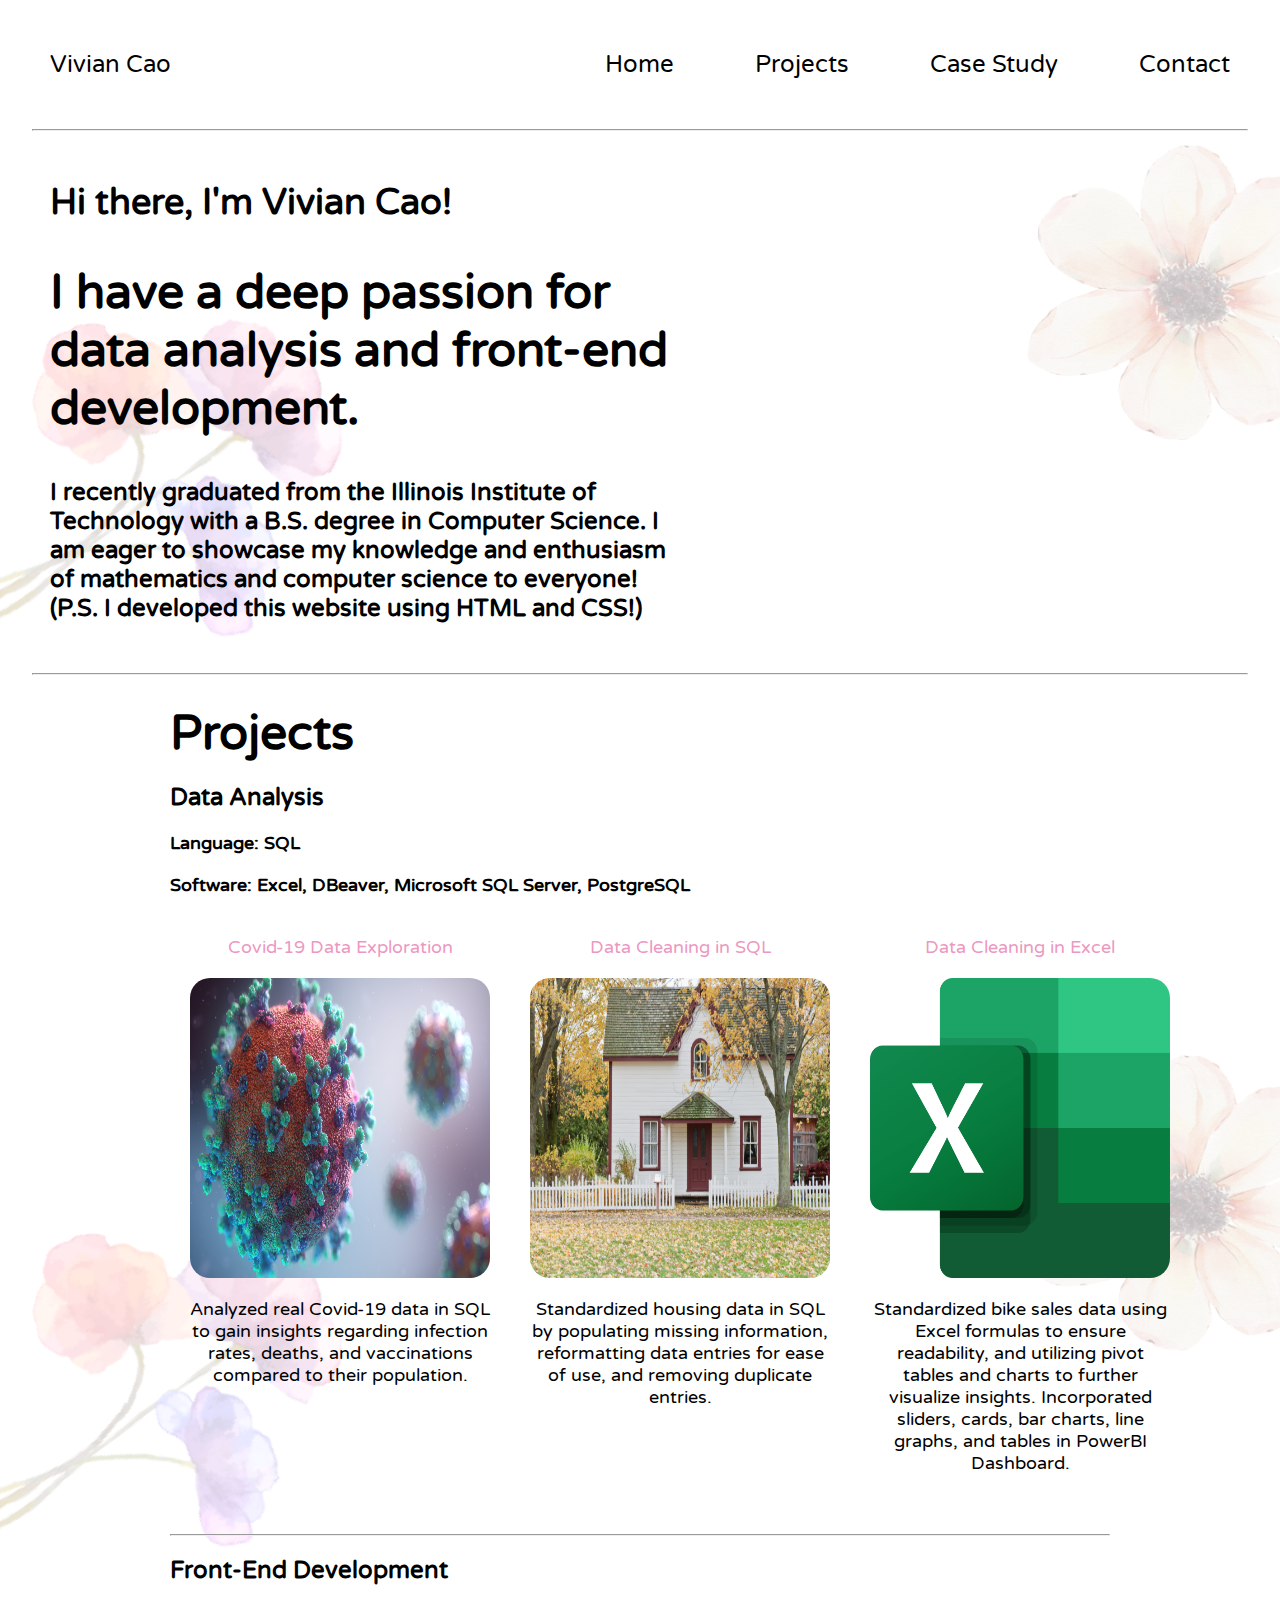
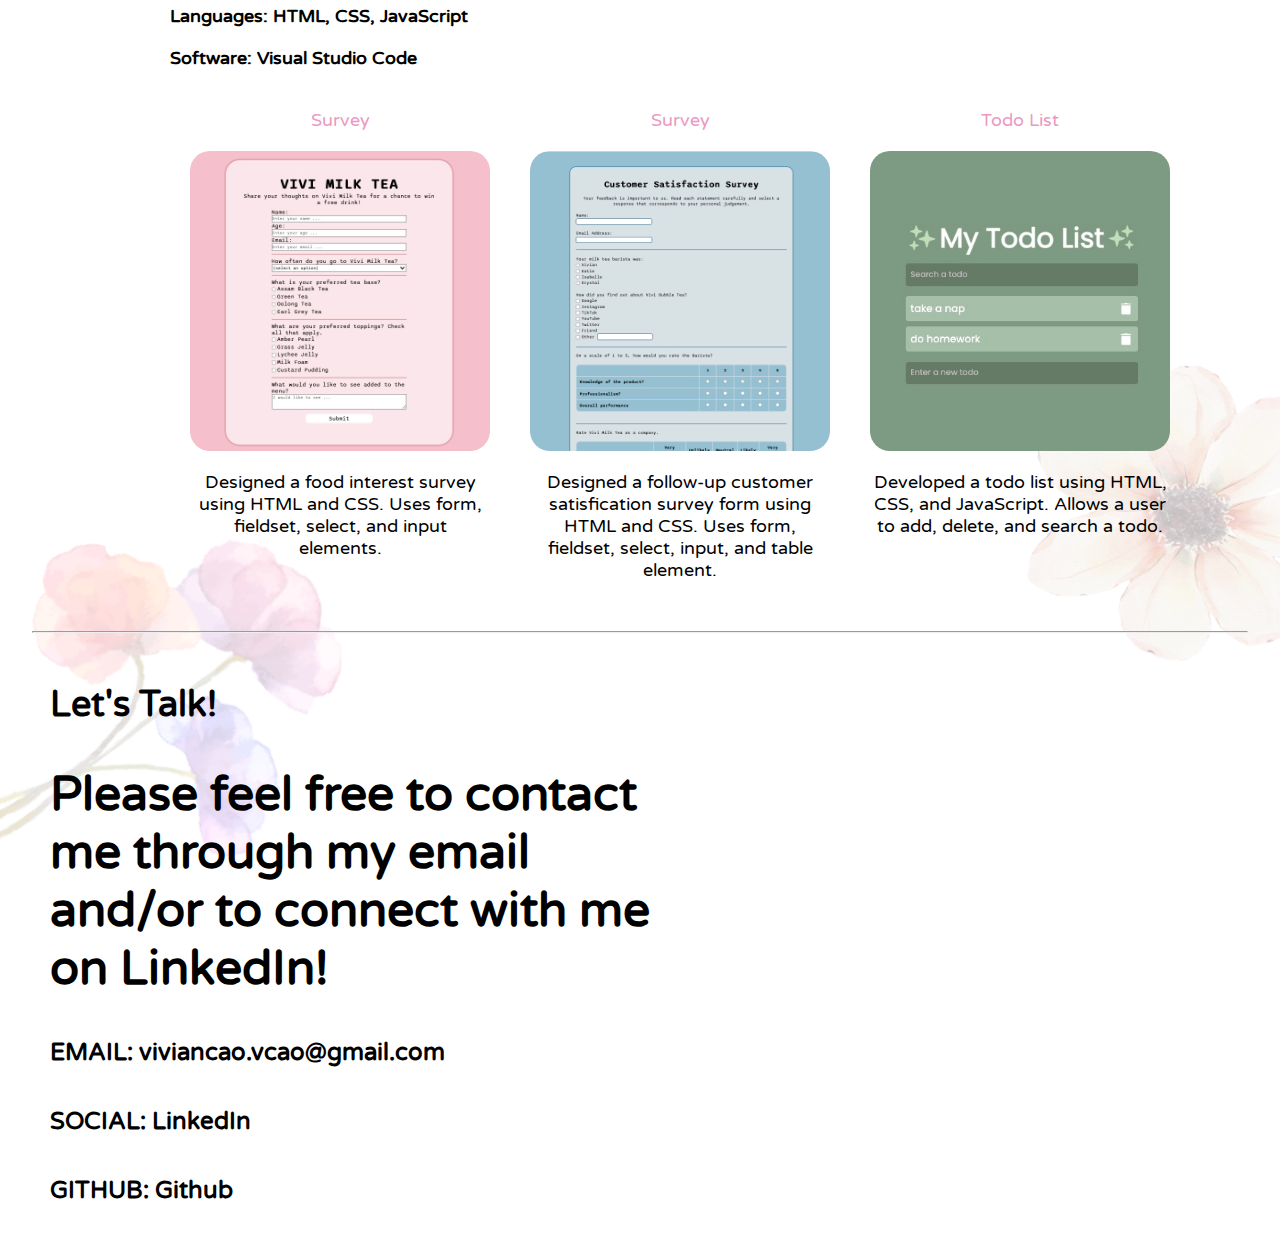
<file: index.html>
<html lang="en">
<head>
    <meta charset="UTF-8">
    <meta name="viewport" content="width=device-width, initial-scale=1.0">
    <link rel="stylesheet" href="styles.css">
    <link rel="preconnect" href="https://fonts.googleapis.com">
    <link rel="preconnect" href="https://fonts.gstatic.com" crossorigin>
    <link rel="preconnect" href="https://fonts.gstatic.com" crossorigin>
    <link href="https://fonts.googleapis.com/css2?family=Varela+Round&display=swap" rel="stylesheet">
    <title>Vivian Cao</title>
</head>

<body class="home-bg">
    <!-- HEADER -->
    <header id="home">
        <li>Vivian Cao</li>
        <nav>
            <ul>
                <li class="list"><a href="#home">Home</a></li>
                <li class="list"><a href="#projects">Projects</a></li>
                <li class="list"><a href="https://viviancao.notion.site/Case-Study-tap-c24f2b26272e41ab87b2e3b61550bb5a">Case Study</a></li>
                <li><a href="#contact">Contact</a></li>
            </ul>
        </nav>
    </header>
    <!-- HEADER -->
    <hr>

    <div class="home-container">
        <h2>Hi there, I'm Vivian Cao!</h2>
        <h1>I have a deep passion for data analysis and front-end development.</h1>
        <h3>I recently graduated from the Illinois Institute of Technology with a B.S. degree in Computer Science.
            I am eager to showcase my knowledge and enthusiasm of mathematics and computer science to everyone! (P.S. I developed this website using HTML and CSS!)</h3>
    </div>

    <hr>

    <div class="projects-container" id="projects">
        <h1 class="title">Projects</h1>
        
        <h3>Data Analysis</h3>
        <h4>Language: SQL</h4>
        <h4>Software: Excel, DBeaver, Microsoft SQL Server, PostgreSQL</h4>
        <div class="da">
            <figure class="box">
                <figcaption class="top">Covid-19 Data Exploration</figcaption>
                <a href="https://github.com/vcaos/DataAnalysisProjects/blob/main/DataExploration.sql"><img src="Images/covid.jpg" id="covid" alt="da1">
                <figcaption>Analyzed real Covid-19 data in SQL to gain insights regarding infection 
                    rates, deaths, and vaccinations compared to their population.</figcaption></a>
            </figure>

            <figure class="box">
                <figcaption class="top">Data Cleaning in SQL</figcaption>
                <a href="https://github.com/vcaos/DataAnalysisProjects/blob/main/DataCleaning.sql"><img src="Images/house.jpg" alt="da2">
                <figcaption>Standardized housing data in SQL by populating missing information, 
                    reformatting data entries for ease of use, and removing duplicate entries.
                </figcaption></a>
            </figure>

            <figure class="box">
                <figcaption class="top">Data Cleaning in Excel</figcaption>
                <a href="https://github.com/vcaos/DataAnalysisProjects/tree/main/Bike_Sales_Excel_Project"><img src="Images/excel.png" alt="da3">
                <figcaption>Standardized bike sales data using Excel formulas to ensure readability, and utilizing pivot tables
                    and charts to further visualize insights. Incorporated sliders, cards, bar charts, line graphs, and tables in PowerBI Dashboard.
                </figcaption></a>
            </figure>
        </div>

        <br><hr><br>

        <h3>Front-End Development</h3>
        <h4>Languages: HTML, CSS, JavaScript</h4>
        <h4>Software: Visual Studio Code</h4>
        <div class="fed">
            <figure class="box">
                <figcaption class="top">Survey</figcaption>
                <a href="FED/Survey 1/surveyForm.html"><img src="Images/survey1-cover.png" alt="survey1">
                <figcaption>Designed a food interest survey using HTML and CSS. Uses form, fieldset, select, and input elements.</figcaption></a>
            </figure>

            <figure class="box">
                <figcaption class="top">Survey</figcaption>
                <a href="FED/Survey 2/surveyForm2.html"><img src="Images/survey2-cover.png" alt="survey2">
                <figcaption>Designed a follow-up customer satisfication survey form using HTML and CSS. Uses form, fieldset, select, input, and table element. </figcaption></a>
            </figure>

            <figure class="box">
                <figcaption class="top">Todo List</figcaption>
                <a href="FED/Todo List/index.html"><img src="Images/todo-cover.png" alt="todo list">
                <figcaption>Developed a todo list using HTML, CSS, and JavaScript. Allows a user to add, delete, and search a todo.</figcaption></a>
            </figure>
        </div>
    </div>

    <hr>

    <div class="contact-container" id="contact">
        <h2>Let's Talk!</h2>
        <h1>Please feel free to contact me through my email and/or to connect with me on LinkedIn!</h1>
        <h3>EMAIL: viviancao.vcao@gmail.com</h3>
        <h3>SOCIAL: <a href="https://www.linkedin.com/in/vcao">LinkedIn</a></h3>
        <h3>GITHUB: <a href="https://github.com/vcaos/DataAnalysisProjects">Github</a></h3>
    </div>

</body>
</html>
</file>
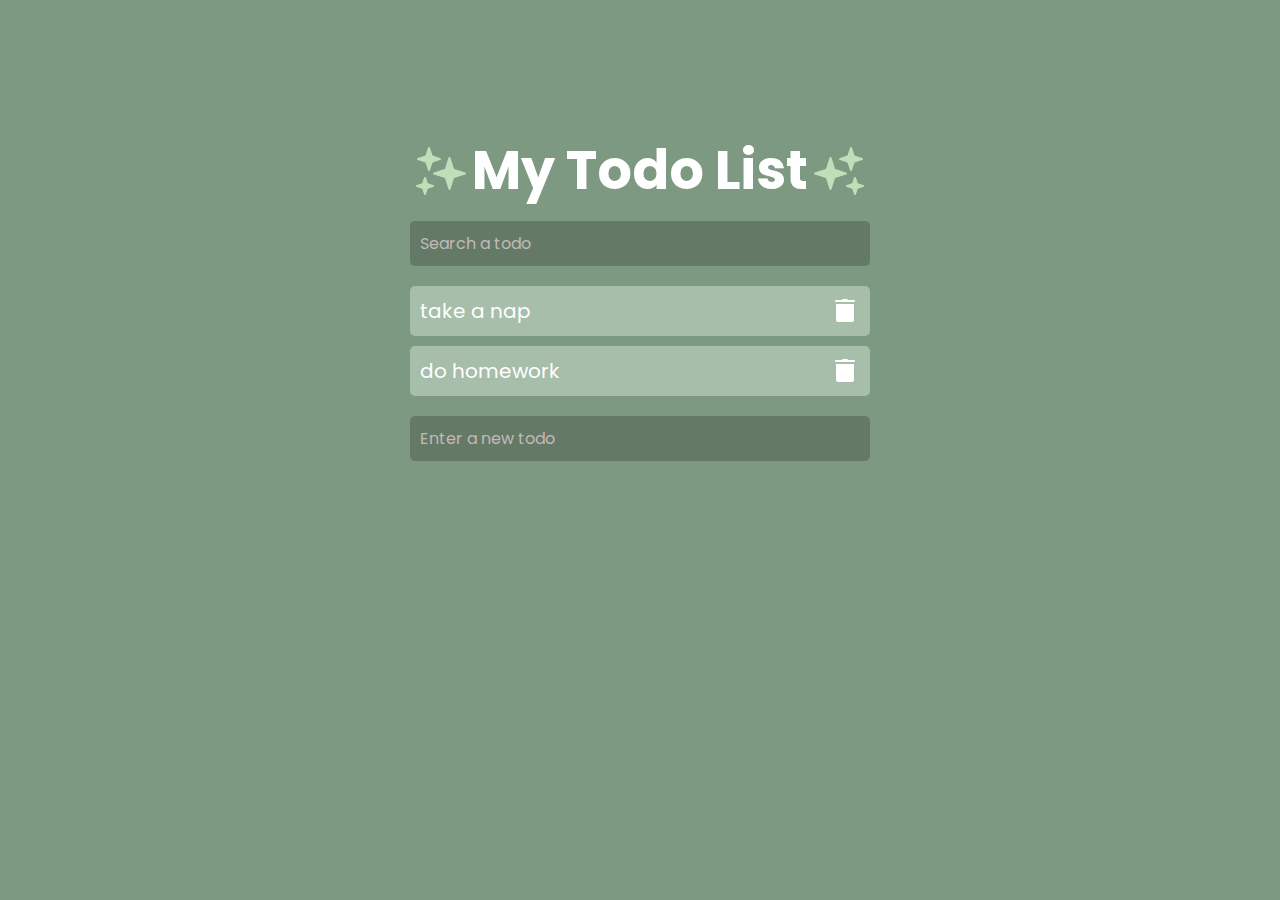
<file: FED/Todo List/index.html>
<html lang="en">
<head>
    <meta charset="UTF-8">
    <meta http-equiv="X-UA-Compatible" content="IE=edge">
    <meta name="viewport" content="width=device-width, initial-scale=1.0">
    <link rel="stylesheet" href="styles.css">
    <title>My Todo List</title>
    <link rel="preconnect" href="https://fonts.googleapis.com">
    <link rel="preconnect" href="https://fonts.gstatic.com" crossorigin>
    <link href="https://fonts.googleapis.com/css2?family=Poppins:wght@200;400&display=swap" rel="stylesheet">
</head>
<body>

    <div class="container">
        <header>
            <div class="title">
                <img src="sparkle.png" class="sparkle">
                <h1>My Todo List</h1>
                <img src="sparkle.png" class="sparkle">
            </div>
            <form class="search">
                <input type="text" name="search" placeholder="Search a todo">
            </form>
        </header>

        <ul class="todo-list">
            <!--list of todos -->
            <li class="list-item">
                <span>take a nap</span>
                <img class="delete" src="delete.png">
            </li>
            <li class="list-item">
                <span>do homework</span>
                <img class="delete" src="delete.png">
            </li>
        </ul>

        <form class="add">
            <input type="text" name="add" placeholder="Enter a new todo">
        </form>
    </div>

    <script src="app.js"></script>
</body>
</html>
</file>
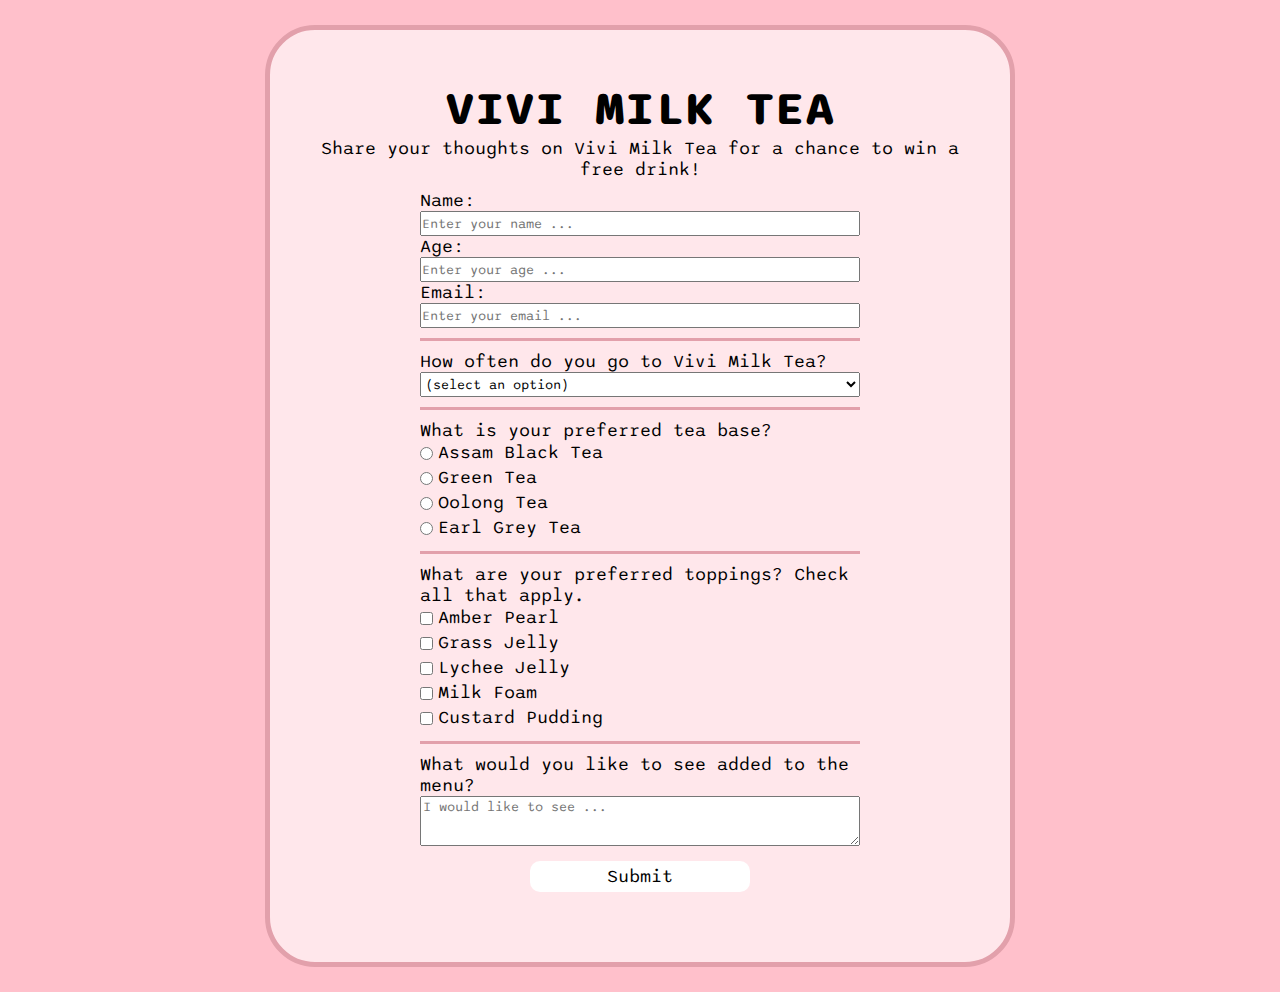
<file: FED/Survey 1/surveyForm.html>
<!DOCTYPE html>
<html>
    <head>
        <meta charset="UTF-8">
        <meta name="viewport" content="width=device-width, initial-scale=1.0">
        <link rel="stylesheet" href="surveyFormCSS.css">
        <link rel="preconnect" href="https://fonts.googleapis.com">
        <link rel="preconnect" href="https://fonts.gstatic.com" crossorigin>
        <link href="https://fonts.googleapis.com/css2?family=Sono:wght@200;400;600&display=swap" rel="stylesheet">
        <title>Survey Form</title>
    </head>

    <body>
        <div class="empty-space"></div>
        <div id="container">
            <header>
                <h1 id="title">Vivi Milk Tea</h1>
                <p id="description">Share your thoughts on Vivi Milk Tea for a chance to win a free drink!</p>
            </header>

            <form>
                <fieldset id="user-info">
                    <label for="name">Name: <input id="name" type="text" placeholder="Enter your name ..." required></label>
                    <label for="age">Age: <input id="age" type="number" min="13" max="50" placeholder="Enter your age ..." required></label>
                    <label for="email">Email: <input id="email" type="email" placeholder="Enter your email ..." required></label>
                </fieldset>

                <fieldset id="question-1">
                    <label>How often do you go to Vivi Milk Tea?
                        <select id="dropdown">
                            <option value="">(select an option)</option>
                            <option value="rarely">Once a week!</option>
                            <option value="often">2-3 times a week</option>
                            <option value="frequently">5-6 times a week</option>
                            <option value="every-day">Every day!</option>
                            <option value ="never">Less than once a week</option>
                        </select>
                    </label>
                </fieldset>

                <fieldset id="question-2">
                    <label>What is your preferred tea base?
                        <label><input class="inline" type="radio" name="tea" value="assam-black">Assam Black Tea</label>
                        <label><input class="inline" type="radio" name="tea" value="green">Green Tea</label>
                        <label><input class="inline" type="radio" name="tea" value="oolong">Oolong Tea</label>
                        <label><input class="inline" type="radio" name="tea" value="earl-grey">Earl Grey Tea</label>
                    </label>
                </fieldset>

                <fieldset id="question-3">
                    <label>What are your preferred toppings? Check all that apply.
                        <label><input class="inline" type="checkbox" value="1">Amber Pearl</label>
                        <label><input class="inline" type="checkbox" value="2">Grass Jelly</label>
                        <label><input class="inline" type="checkbox" value="3">Lychee Jelly</label>
                        <label><input class="inline" type="checkbox" value="4">Milk Foam</label>
                        <label><input class="inline" type="checkbox" value="5">Custard Pudding</label>
                    </label>
                </fieldset>

                <fieldset id="question-4">
                    <label>What would you like to see added to the menu?
                        <textarea name="comment" placeholder="I would like to see ..."></textarea>
                    </label>
                </fieldset>

                <input id="submit-button" type="submit"/>
            </form>
        </div>
        <div class="empty-space"></div>
    </body>
</html>
</file>
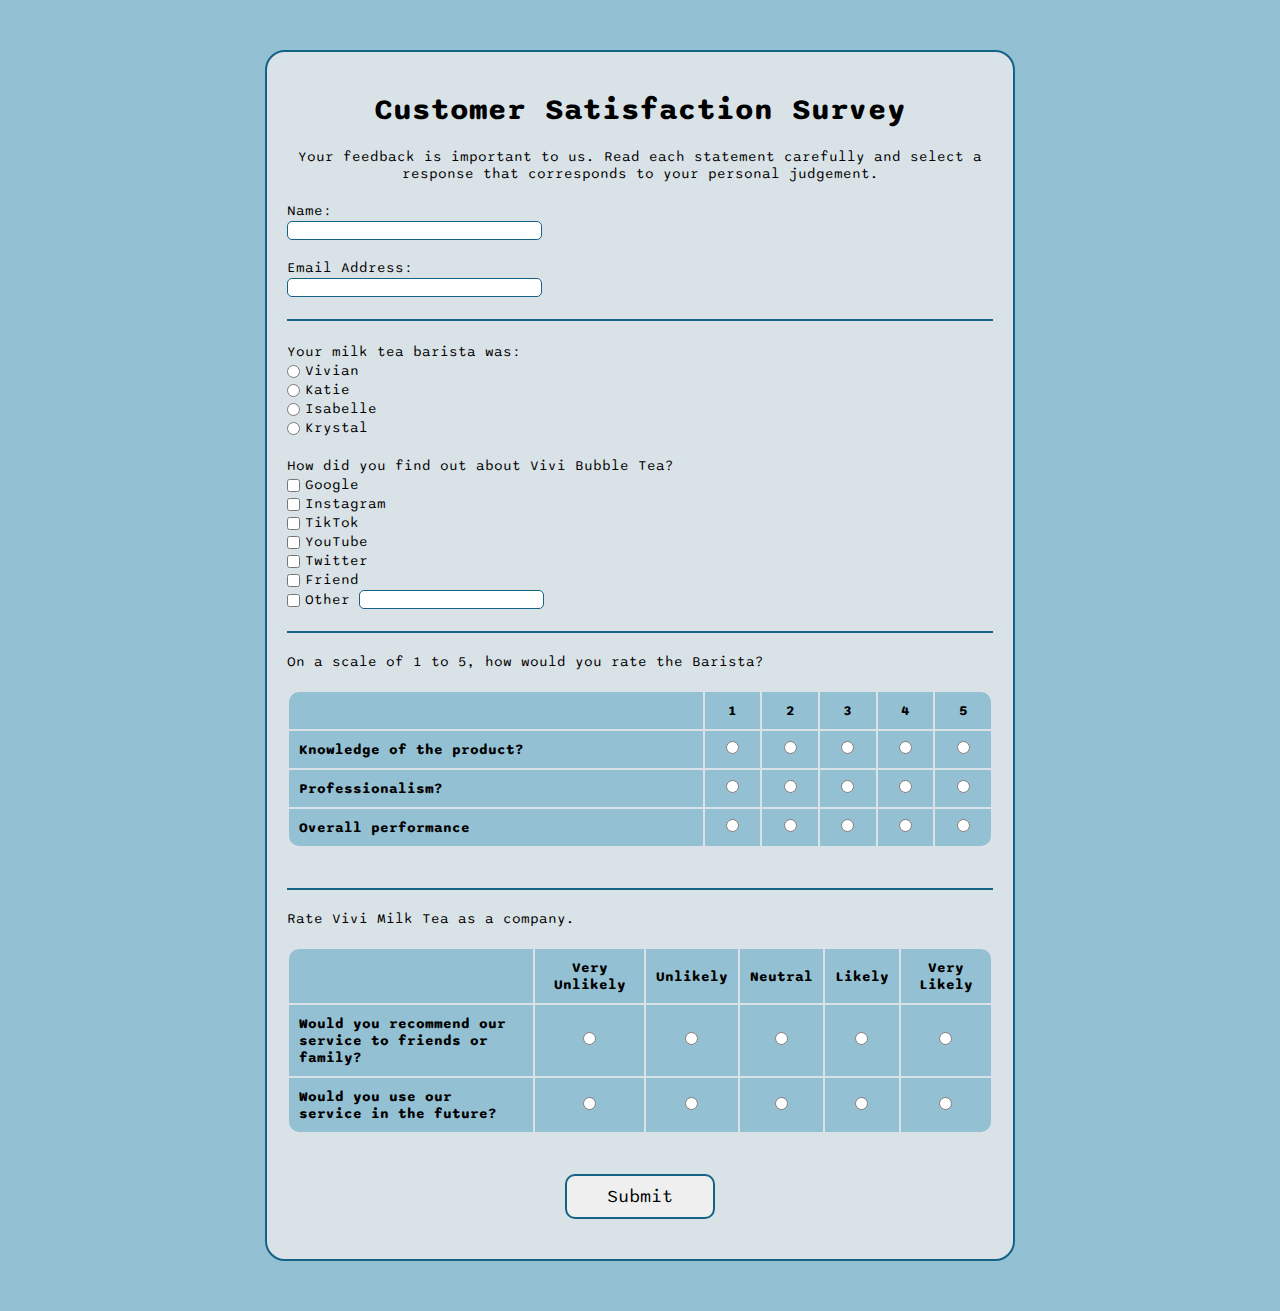
<file: FED/Survey 2/surveyForm2.html>
<!DOCTYPE html>
<html>
    <head>
        <meta charset="UTF-8">
        <meta name="viewport" content="width=device-width, initial-scale=1.0">
        <link rel="stylesheet" href="surveyForm2CSS.css">
        <link rel="preconnect" href="https://fonts.googleapis.com">
        <link rel="preconnect" href="https://fonts.gstatic.com" crossorigin>
        <link href="https://fonts.googleapis.com/css2?family=Sono:wght@200;400;600&display=swap" rel="stylesheet">
        <title>Customer Satisfaction Survey</title>
    </head>

    <body>
        <div class="empty-space"></div>
        <div id="container">
            <header>
                <h1>Customer Satisfaction Survey</h1>
                <p>Your feedback is important to us. Read each statement carefully and select a response 
                    that corresponds to your personal judgement.</p>
            </header>

            <form>
                <fieldset id="user-info">
                    <label>Name:<input type="text" required></label>
                    <br>
                    <label>Email Address:<input type="email" required></label>
                </fieldset>

                <fieldset id="questions">
                    <label>Your milk tea barista was: 
                        <label><input type="radio" name="consultant" value="Vivian">Vivian</label>
                        <label><input type="radio" name="consultant" value="Katie">Katie</label>
                        <label><input type="radio" name="consultant" value="Isabelle">Isabelle</label>
                        <label><input type="radio" name="consultant" value="Krystal">Krystal</label>
                    </label>
                    <br>
                    <label>How did you find out about Vivi Bubble Tea?
                        <label><input type="checkbox" value="1">Google</label>
                        <label><input type="checkbox" value="2">Instagram</label>
                        <label><input type="checkbox" value="3">TikTok</label>
                        <label><input type="checkbox" value="4">YouTube</label>
                        <label><input type="checkbox" value="5">Twitter</label>
                        <label><input type="checkbox" value="6">Friend</label>
                        <label><input type="checkbox" value="7">Other <input type="text"></label>
                    </label>
                </fieldset>

                <fieldset id="table1">
                    <label>On a scale of 1 to 5, how would you rate the Barista?
                        <table>
                            <tr>
                                <th class="empty-box top-left"></th>
                                <th>1</th>
                                <th>2</th>
                                <th>3</th>
                                <th>4</th>
                                <th class="top-right">5</th>
                            </tr>

                            <tr>
                                <th class="table-question">Knowledge of the product?</th>
                                <th><input type="radio" name="1-1"></th>
                                <th><input type="radio" name="1-1"></th>
                                <th><input type="radio" name="1-1"></th>
                                <th><input type="radio" name="1-1"></th>
                                <th><input type="radio" name="1-1"></th>
                            </tr>

                            <tr>
                                <th class="table-question">Professionalism?</th>
                                <th><input type="radio" name="1-2"></th>
                                <th><input type="radio" name="1-2"></th>
                                <th><input type="radio" name="1-2"></th>
                                <th><input type="radio" name="1-2"></th>
                                <th><input type="radio" name="1-2"></th>
                            </tr>

                            <tr>
                                <th class="table-question bottom-left">Overall performance</th>
                                <th><input type="radio" name="1-3"></th>
                                <th><input type="radio" name="1-3"></th>
                                <th><input type="radio" name="1-3"></th>
                                <th><input type="radio" name="1-3"></th>
                                <th class="bottom-right"><input type="radio" name="1-3"></th>
                            </tr>
                        </table>
                    </label>
                </fieldset>

                <fieldset id="table2">
                    <label>Rate Vivi Milk Tea as a company.
                        <table>
                            <tr>
                                <th class="empty-box top-left"></th>
                                <th>Very Unlikely</th>
                                <th>Unlikely</th>
                                <th>Neutral</th>
                                <th>Likely</th>
                                <th class="top-right">Very Likely</th>
                            </tr>

                            <tr>
                                <th class="table-question">Would you recommend our service to friends or family?</th>
                                <th><input type="radio" name="2-1"></th>
                                <th><input type="radio" name="2-1"></th>
                                <th><input type="radio" name="2-1"></th>
                                <th><input type="radio" name="2-1"></th>
                                <th><input type="radio" name="2-1"></th>
                            </tr>

                            <tr>
                                <th class="table-question bottom-left">Would you use our service in the future?</th>
                                <th><input type="radio" name="2-2"></th>
                                <th><input type="radio" name="2-2"></th>
                                <th><input type="radio" name="2-2"></th>
                                <th><input type="radio" name="2-2"></th>
                                <th class="bottom-right"><input type="radio" name="2-2"></th>
                            </tr>
                        </table>
                    </label>
                </fieldset>

                <input id=submit-button" type="submit"/>

            </form>
        </div>

        <div class="empty-space"></div>

    </body>
</html>
</file>
<file: styles.css>
:root {
    --pink-mid: rgb(236,153,193);
}

html {
    scroll-behavior: smooth;
}

* {
    padding: 0;
    margin: 0;
    box-sizing: border-box;
    text-decoration: none;
    list-style: none;
    font-family: 'Varela Round', sans-serif;
    color: black;
}

.home-bg {
    background-image: url("Images/Desktop3.png");
}

body {
    height: 100vh;
    width: 100vw;
    background-size: cover;
    overflow-x: hidden;
}

header {
    display: flex; 
    justify-content: space-between;
    align-items: center;
    padding: 50px;
    width: 100vw;
    font-size: 24px;
}

ul li {
    display: inline-block;
    position: relative;
}

ul li a {
    display: block;
    text-decoration: none;
    padding-left: 75px;
}

a:hover, a:active {
    color: var(--pink-mid);
}

.home-container, .contact-container{
    margin: 50px;
    width: 50vw;
    height: auto;
}

.projects-container {
    margin: auto;
    width: 75vw;
    padding: 10px;
    text-align: left;
    height: auto;
}

h2 {
    font-size: 36px;
    padding-bottom: 40px;
}

h1 {
    font-size: 48px;
    padding-bottom: 40px;
}

h3 {
    font-size: 24px;
    padding-bottom: 40px;
}

h4 {
    font-size: 18px;
    padding-bottom: 20px;
}

.home-container h3 {
    padding: 0px;
}

.projects-container h1 {
    padding: 20px 0px;
}

.projects-container h3 {
    padding-bottom: 20px;
}

hr {
    max-width: 95vw;
    margin: 0 auto;
}

.fed, .da {
    display: flex;
    justify-content: space-evenly;
    text-align: center;
}

figure {
    padding: 20px;
}

figcaption {
    padding: 20px 0px;
    font-size: 18px;
}

figcaption.top {
    padding-top: 0px;
    color: var(--pink-mid);
}
.box img {
    width: 300px;
    height: 300px;
    border-radius: 20px;
}

.box img:hover {
    opacity: 50%;
}
</file>
<file: FED/Todo List/styles.css>
* {
    margin: 0;
    padding: 0;
    box-sizing: border-box;
    font-family: 'Poppins', sans-serif;
}

body {
    background: rgb(126, 153, 129);
}

.container {
    width: 500px;
    height: auto;
    margin: 100px auto;
    padding: 20px;
    border-radius: 10px;
}

header {
    text-align: center;
}

.title {
    display: flex;
    justify-content: space-evenly;
    align-items: center;
}

.sparkle {
    width: 50px;
    height: 50px;
}

.sparkle:nth-of-type(2) {
    transform: scaleX(-1);
}

header h1 {
    font-size: 54px;
    margin: 10px 0px;
    color: white;
}

form {
    text-align: center;
}

form input {
    font-size: 16px;
    width: 100%;
    padding: 10;
    border: none;
    border-radius: 5px;
    background:rgba(0, 0, 0, 0.2);
    color: white; 
    outline: none;
}

form input::placeholder {
    color: rgb(194, 185, 185);
}

ul {
    margin: 20px 0px;
}

.list-item {
    background: rgb(167, 190, 170);
    color: white;
    border-radius: 5px;
    padding: 10px;
    margin: 10px 0px;
    font-size: 20px;
    list-style: none;
    display: flex;
    align-items: center;
    justify-content: space-between;
}

.list-item:hover {
    background: rgb(182, 207, 185);
}

.list-item img:hover {
    cursor: pointer;
}

.d-none {
    display: none;
}
</file>
<file: FED/Survey 1/surveyFormCSS.css>
* {
    margin: 0;
    padding: 0;
    box-sizing: border-box;
    font-family: 'Sono', cursive;
}
body {
    background: pink;
    width: 75%;
    min-width: 500px;
    max-width: 750px;
    height: auto;
    font-size: 18px;
    margin: 0 auto;
}

.empty-space {
    width: 100%;
    height: 25px;
}

header {
    margin: 0 auto;
    text-align: center;
}

header h1 {
    text-transform: uppercase;
    font-family: 'Sono', cursive;
    font-size: 48px;
}

#container {
    border: 5px solid rgb(226, 160, 171);
    border-radius: 50px;
    padding: 50px;
    background: rgb(255, 231, 235);
    position: relative;
}

form {
    width: 75%;
    min-width: 300px;
    max-width: 750px;
    margin: 0 auto;
    padding: 0 20px 20px 20px;
}

fieldset {
    border: none;
    padding: 10px 0;
}

fieldset:not(:last-of-type) {
    border-bottom: 3px solid rgb(226, 160, 171);
}

#user-info label input {
    display: block;
}

label {
    display: block;
}

input, select, textarea {
    width: 100%;
    height: 25px;
}

textarea {
    height: 50px;
    padding: 2px;
}
.inline {
    width: unset;
    margin: 0 5px 0 0;
    vertical-align: middle;
}

input[type="submit"] {
    display: block;
    width: 50%;
    height: auto;
    margin: auto;
    padding: 5px;
    font-size: 18px;
    border: 0;
    background-color: white;
    border-radius: 10px;
}

input[type="submit"]:hover {
    cursor: pointer;
    background-color:rgb(226, 160, 171);
}
</file>
<file: FED/Survey 2/surveyForm2CSS.css>
* {
    padding: 0;
    margin: 0;
    box-sizing: border-box;
    font-family: 'Sono', cursive;
    font-size: 14px;
}

body {
    width: 75%;
    max-width: 750px;
    min-width: 300px;
    height: auto;
    margin: 0 auto;
    background: rgb(148, 192, 211);
}

#container {
    background: rgb(217, 226, 230);
    border: 2px solid rgb(20, 99, 133);
    border-radius: 20px;
    padding: 20px;
}

header {
    text-align: center;
}

header h1 {
    font-size: 30px;
    padding: 20px 0px;
}

#user-info input {
    display: block;
    width: 255px;
    margin: 2px 0px;
}

#questions label {
    display: block;
    margin: 2px 0px;
}

#questions input[type="radio"], #questions input[type="checkbox"] {
    margin-right: 5px;
    width: unset;
    margin: 0 5px 0 0;
    vertical-align: middle;
}

fieldset {
    border: none;
    padding: 20px 0px;
}

fieldset:not(:last-of-type) {
    border-bottom: 2px solid rgb(20, 99, 133);
}

.table-question {
    text-align: left;
}

table {
    width: 100%;
    min-width: 300px;
    height: auto;
    padding: 20px 0px;
}

table tr th {
    padding: 10px;
    background:rgb(148, 192, 211)
}

.top-left {
    border-radius: 10px 0px 0px 0px;
}

.top-right {
    border-radius: 0px 10px 0px 0px;
}

.bottom-left {
    border-radius: 0px 0px 0px 10px;
}

.bottom-right {
    border-radius: 0px 0px 10px 0px;
}

input[type="submit"] {
    display: block;
    margin: auto;
    font-size: 18px;
    width: 150px;
    padding: 10px;
    border: 2px solid rgb(20, 99, 133);
    border-radius: 10px;
    margin-bottom: 20px;
}

input[type="submit"]:hover {
    background:rgb(20, 99, 133);
    cursor: pointer;
}

.empty-space {
    width: 100%;
    height: 50px;
}

input {
    border: 1px solid rgb(20, 99, 133);
    border-radius: 5px;
}
</file>
